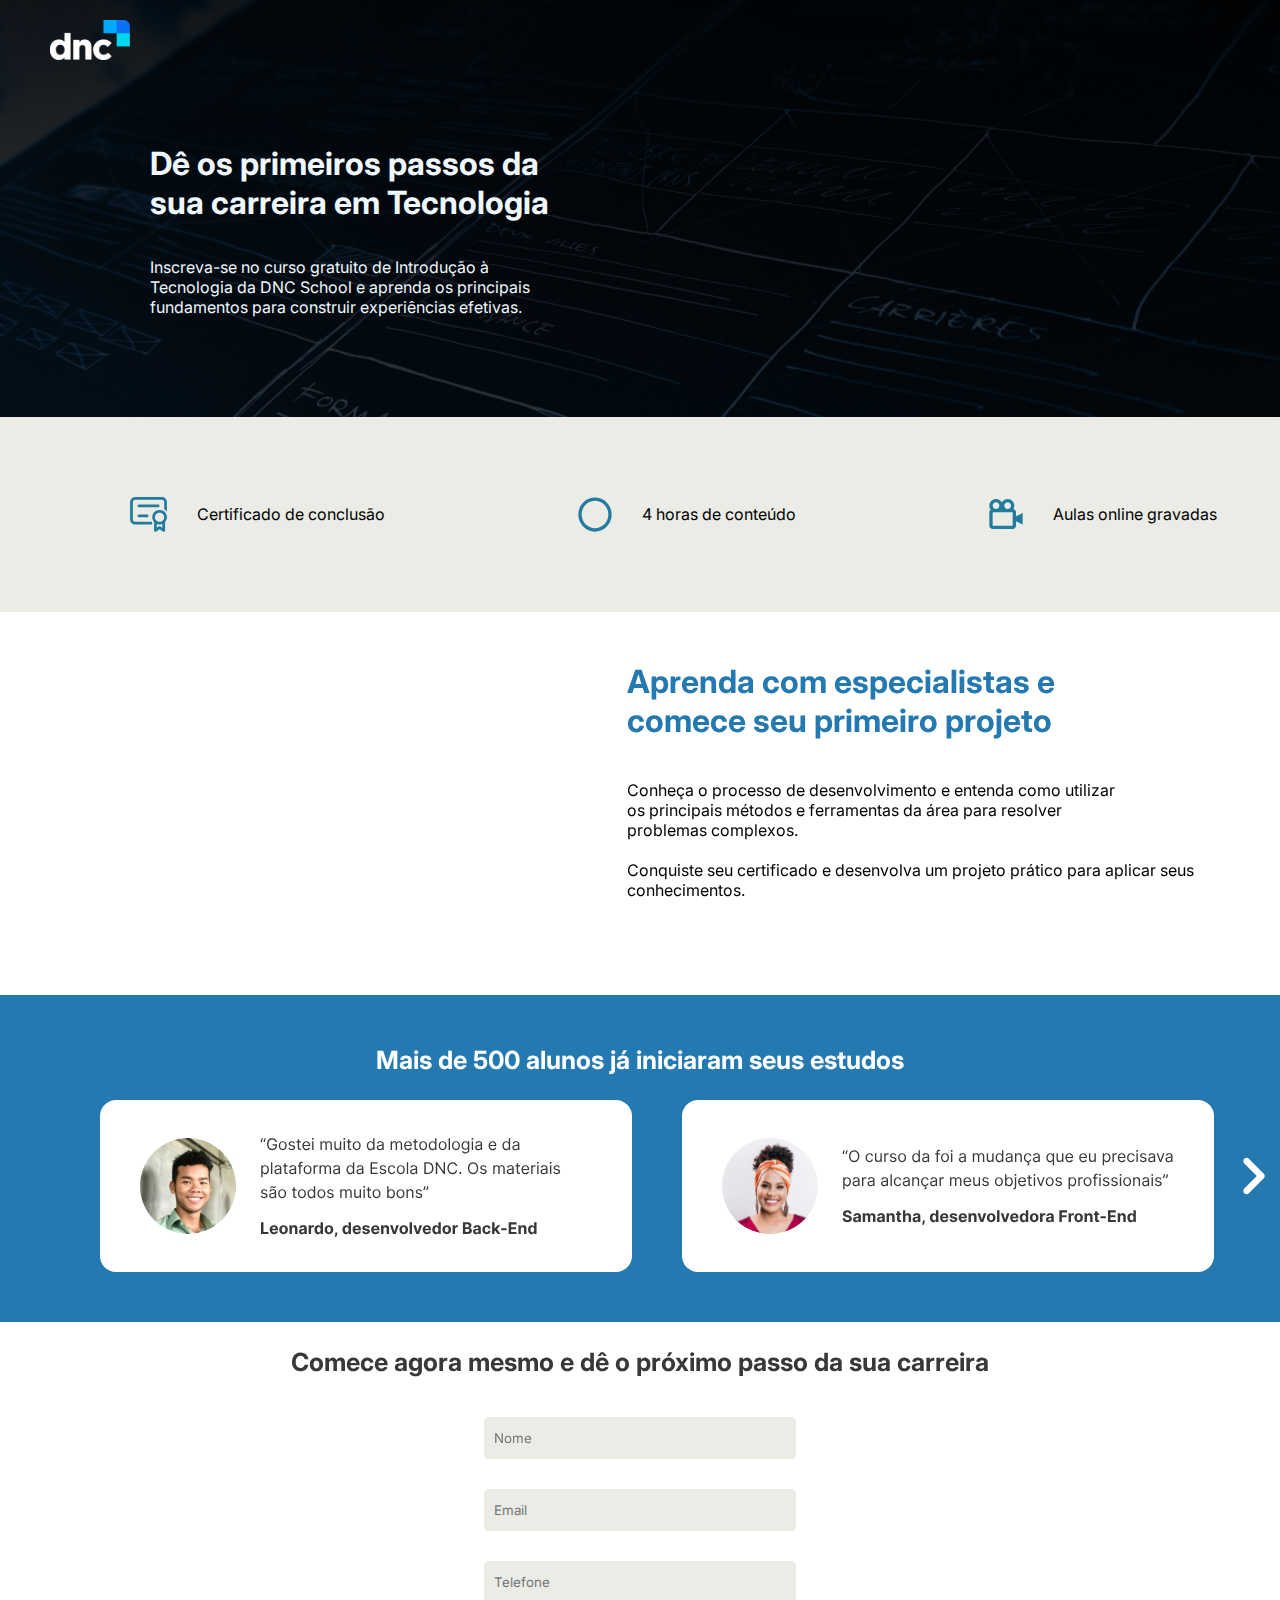
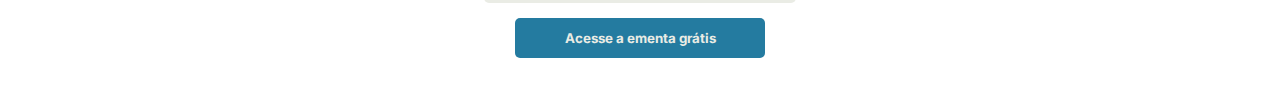
<file: index.html>
<!DOCTYPE html>
<html lang="en">

<head>
    <meta charset="UTF-8">
    <meta name="viewport" content="width=device-width, initial-scale=1.0">
    <title> Escola DNC </title>
    <link rel="stylesheet" href="style.css">
    <link rel="preconnect" href="https://fonts.googleapis.com">
    <link rel="preconnect" href="https://fonts.gstatic.com" crossorigin>
    <link href="https://fonts.googleapis.com/css2?family=Inter:wght@100..900&display=swap" rel="stylesheet">
</head>

<body>

    <!-- MENU SUPERIOR -->
    <div id="menuSuperior">
        <a href="https://www.escoladnc.com.br/"><img id="logo" src="./image/logo.svg"></a>
        <h1 id="titulo-menu-superior">Dê os primeiros passos da <br> sua carreira em Tecnologia</h1>
        <p id="texto-menu-superior">Inscreva-se no curso gratuito de Introdução à <br>Tecnologia da DNC School e
            aprenda os principais <br>fundamentos para construir experiências efetivas.</p>
    </div>

    <!-- MENU INFORMACIONAL -->
    <div id="menuInformacional">

        <p class="textoInformativo"><img src="icon/certificate.svg" class="icone" alt=""> Certificado de conclusão</p>
        <p class="textoInformativo"><img src="icon/relogio.svg" class="icone" alt="">4 horas de conteúdo</p>
        <p class="textoInformativo"><img src="icon/filmadora.svg" alt="" class="icone">Aulas online gravadas</p>
    </div>

    <!-- SEÇÃO VÍDEO -->
    <div id="secaovideo">
        <iframe id="video" width="502" height="283" src="https://www.youtube.com/embed/45BeP-XJDFA"
            title="Conheça a Jornada do Aluno DNC" frameborder="0"
            allow="accelerometer; autoplay; clipboard-write; encrypted-media; gyroscope; picture-in-picture; web-share"
            referrerpolicy="strict-origin-when-cross-origin" allowfullscreen></iframe>
        <div>
            <h1 id="titulo-video">Aprenda com especialistas e <br>
                comece seu primeiro projeto</h1> <br><br>
            <p>Conheça o processo de desenvolvimento e entenda como utilizar <br> os principais métodos e ferramentas da
                área para resolver <br>problemas complexos. <br><br>
                Conquiste seu certificado e desenvolva um projeto prático para aplicar seus conhecimentos.</p>
        </div>
    </div>

    <!-- CARROSEL -->
    <div id="carrossel">
        <h1 id="titulo-carrossel">Mais de 500 alunos já iniciaram seus estudos</h1>
        <div id="div-cards">
            <img id="seta-esquerda" onclick="RolarParaEsquerda()" class="seta" src="./icon/seta-esquerda.svg" alt="">
            <img id="leonardo" class="card" src="./Cards/leonardo.svg" alt="">
            <img id="samatha" class="card" src="./Cards/samatha.svg" alt="">
            <img id="bruna" class="card" src="./Cards/bruna.svg" alt="">
            <img id="seta-direita" onclick="RolarParaDireita()" class="seta" src="./icon/seta-direita.svg" alt="">
        </div>
    </div>

    <!-- FORMULÁRIO -->
     <div id="formulario">
        <h1 id="titulo-formulario">Comece agora mesmo e dê o próximo passo da sua carreira</h1>
        <form action="https://api.sheetmonkey.io/form/kJe5jNiaJXSi6UffJqbk6w" method="post">
            <input type="text" placeholder="Nome" name="Name" required> <br>
            <input type="email" placeholder="Email" name="Email" required> <br>
            <input type="number" placeholder="Telefone" name="Phone" required> <br>
            <input type="hidden" name="Created" value="x-sheetmonkey-current-date-time" />
            <button type="submit" value="x-sheetmonkey-current-date-time"   >Acesse a ementa grátis</button>
        </form>
     </div>
    <script src="script.js"></script>
</body>

</html>
</file>
<file: style.css>
* {
    margin: 0px;
    font-family: Inter;

}

#logo {
    margin-left: 50px;
    margin-top: 20px;
    margin-bottom: 30px;
    width: 80px;
}

#titulo-menu-superior {
    margin-left: 150px;
    margin-top: 50px;
}

#texto-menu-superior {
    margin-left: 150px;
    margin-top: 35px;
    padding-bottom: 100px;
}

#menuSuperior {
    background-image: url(image/fundo-menu-superior.svg);
    color: aliceblue;
}
#menuInformacional{
    background-color: #EAECE5;
    display: grid;
    grid-auto-flow: column;
    columns: auto;
}

.icone{
    margin: 50px 0px 50px 100px;
    padding: 30px;
}

.textoInformativo{
    display: flex;
    align-items: center;
}

#titulo-video{
    color: #247AB0;
    margin-top: 50px;
}

#secaovideo {
    display: grid;
    grid-auto-flow: column;
    columns: auto;
}

#video{
    margin: 50px 25px 50px 100px;
}

#carrossel{
    background-color: #247AB0;
    padding: 50px;
}

#titulo-carrossel{
    color: white;
    text-align: center;
    font-size: 25px;
}
#div-cards{
    display: grid;
    grid-auto-flow: column;
}
.card{
    margin-top: 25px;
    margin-left: 50px;
}

#seta-esquerda{
    display: none;
}

#bruna{
    display: none;
}

.seta{
    margin-top: 80%;
    cursor: pointer;
}
.seta:hover{
    transform: translateY(-7px);
    transition-duration: 0.5s;
}
#formulario {
    text-align: center;
}

#titulo-formulario{
    color: #383838;
    margin: 25px;
    font-size: 25px;
}

input{
    width: 300px;
    height: 40px;
    background-color: #EAECE5;
    margin: 15px;
    border: 0px;
    border-radius: 5px;
    padding-left: 10px;
}

button{
    background-color: #247BA0;
    height: 40px;
    width: 250px;
    color: #EAECE5;
    border: 0px;
    border-radius: 5px;
    margin-bottom: 50px;
    font-weight: bolder;
    cursor: pointer;
}

button:hover{
    background-color: #318fb8;
    color: white;
    transform: translateY(-7px);
    box-shadow: 0px 15px 20px #05103081;
    transition-duration: 0.5s;
}
</file>
